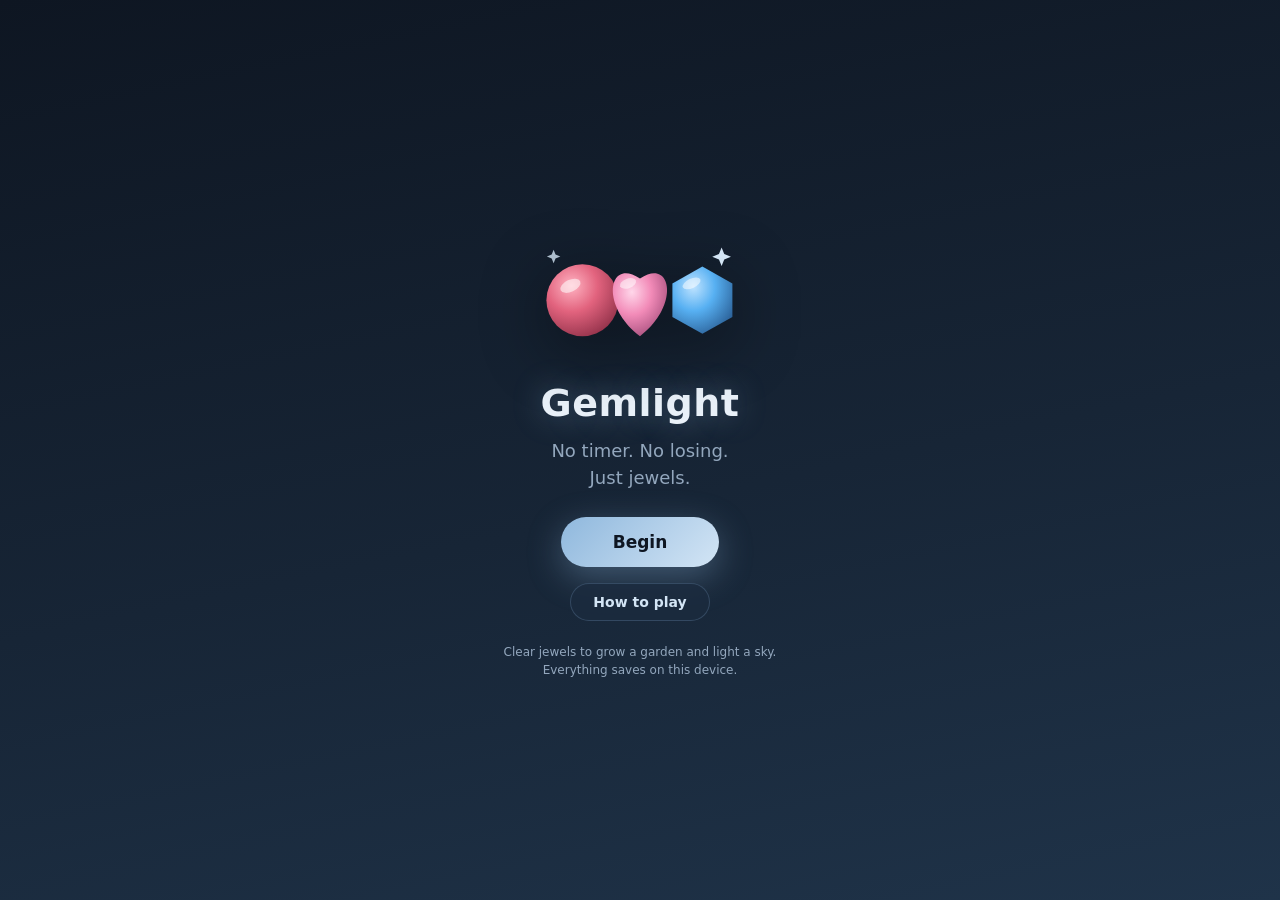
<file: index.html>
<!doctype html>
<html lang="en">
<head>
<meta charset="utf-8">
<meta name="viewport" content="width=device-width, initial-scale=1, viewport-fit=cover, user-scalable=no">
<title>Gemlight — a calm match-3</title>
<meta name="description" content="No timer. No losing. Just jewels. A calm match-3 with a garden that grows and a sky that fills.">
<meta name="theme-color" content="#0e1622">

<meta property="og:url" content="https://jordan-p-jones.github.io/Gemlight/">
<meta property="og:image" content="https://jordan-p-jones.github.io/Gemlight/og.png">
<meta name="twitter:image" content="https://jordan-p-jones.github.io/Gemlight/og.png">

<meta property="og:type" content="website">
<meta property="og:site_name" content="Gemlight">
<meta property="og:title" content="Gemlight — a calm match-3">
<meta property="og:description" content="No timer. No losing. Just jewels. Grow a garden, light a sky, play at your own pace.">
<meta property="og:image:type" content="image/png">
<meta property="og:image:width" content="1200">
<meta property="og:image:height" content="630">
<meta property="og:image:alt" content="Three glowing jewels above the word Gemlight, on a dusty blue background.">
<meta name="twitter:card" content="summary_large_image">
<meta name="twitter:title" content="Gemlight — a calm match-3">
<meta name="twitter:description" content="No timer. No losing. Just jewels. Grow a garden, light a sky, play at your own pace.">

<meta name="apple-mobile-web-app-capable" content="yes">
<meta name="mobile-web-app-capable" content="yes">
<meta name="apple-mobile-web-app-status-bar-style" content="black-translucent">
<meta name="apple-mobile-web-app-title" content="Gemlight">
<link rel="manifest" href="manifest.webmanifest">
<link rel="icon" href="icon.svg" type="image/svg+xml">
<link rel="apple-touch-icon" href="apple-touch-icon.png">
<link rel="stylesheet" href="styles.css">
</head>
<body data-palette="dusty" data-tray="glass" data-scene="aurora">

<div class="sky" aria-hidden="true">
  <div class="aurora a1"></div><div class="aurora a2"></div><div class="aurora a3"></div>
  <div class="sun"></div>
  <div id="sceneFx"></div>
  <div class="motes"><span></span><span></span><span></span><span></span><span></span><span></span><span></span><span></span></div>
  <div class="grain"></div>
</div>

<main id="app">
  <header id="top">
    <div id="brand"><span class="mark">✦</span> Gemlight</div>
    <div class="top-actions">
      <button id="soundBtn" class="icon-btn" aria-pressed="true" aria-label="Mute sound">
        <svg id="icoOn" viewBox="0 0 24 24" fill="none" stroke="currentColor" stroke-width="1.8" stroke-linecap="round" stroke-linejoin="round"><path d="M11 5 6.5 9H3v6h3.5L11 19V5z" fill="currentColor" stroke="none"/><path d="M15 9.5a4 4 0 0 1 0 5"/><path d="M17.5 7a8 8 0 0 1 0 10"/></svg>
        <svg id="icoOff" viewBox="0 0 24 24" fill="none" stroke="currentColor" stroke-width="1.8" stroke-linecap="round" stroke-linejoin="round" style="display:none"><path d="M11 5 6.5 9H3v6h3.5L11 19V5z" fill="currentColor" stroke="none"/><path d="m15 9 6 6M21 9l-6 6"/></svg>
      </button>
      <button id="settingsBtn" class="icon-btn" aria-label="Open settings">
        <svg viewBox="0 0 24 24" fill="none" stroke="currentColor" stroke-width="1.8" stroke-linecap="round" stroke-linejoin="round"><circle cx="12" cy="12" r="3.2"/><path d="M19.4 15a1.7 1.7 0 0 0 .34 1.87l.06.06a2 2 0 1 1-2.83 2.83l-.06-.06a1.7 1.7 0 0 0-1.87-.34 1.7 1.7 0 0 0-1 1.55V21a2 2 0 1 1-4 0v-.09a1.7 1.7 0 0 0-1-1.55 1.7 1.7 0 0 0-1.87.34l-.06.06a2 2 0 1 1-2.83-2.83l.06-.06a1.7 1.7 0 0 0 .34-1.87 1.7 1.7 0 0 0-1.55-1H3a2 2 0 1 1 0-4h.09a1.7 1.7 0 0 0 1.55-1 1.7 1.7 0 0 0-.34-1.87l-.06-.06a2 2 0 1 1 2.83-2.83l.06.06a1.7 1.7 0 0 0 1.87.34h.01a1.7 1.7 0 0 0 1-1.55V3a2 2 0 1 1 4 0v.09a1.7 1.7 0 0 0 1 1.55h.01a1.7 1.7 0 0 0 1.87-.34l.06-.06a2 2 0 1 1 2.83 2.83l-.06.06a1.7 1.7 0 0 0-.34 1.87v.01a1.7 1.7 0 0 0 1.55 1H21a2 2 0 1 1 0 4h-.09a1.7 1.7 0 0 0-1.55 1z"/></svg>
      </button>
    </div>
  </header>

  <div id="storeWarn" hidden>
    <span id="storeMsg"></span>
    <button id="storeOpen">Open in new tab ↗</button>
  </div>

  <nav id="tabs" aria-label="Screens">
    <button data-tab="play" class="on">✦ Play</button>
    <button data-tab="garden">❀ Garden<span class="badge" hidden></span></button>
    <button data-tab="sky">✧ Sky<span class="badge" hidden></span></button>
  </nav>

  <div id="screens">
    <section id="scr-play" class="screen on">
      <div id="boardWrap"><canvas id="board" aria-label="Jewel board"></canvas></div>
      <footer id="hud">
        <div id="scoreWrap"><span class="lbl">Score</span><span id="score">0</span><span id="cascade" hidden>×2</span></div>
        <div id="actions">
          <button id="hintBtn" class="pill hint">✦ <span>Hint</span></button>
          <button id="stirBtn" class="pill">↻ <span>Stir</span></button>
          <button id="newBtn" class="pill">✧ <span>New</span></button>
        </div>
      </footer>
    </section>

    <section id="scr-garden" class="screen">
      <div class="scr-head"><h2>The Windowsill</h2><p id="gardenSub">Every jewel you clear waters its plant.</p></div>
      <div id="gardenShelf"></div>
      <div id="gardenDetail" class="detail"></div>
    </section>

    <section id="scr-sky" class="screen">
      <div class="scr-head"><h2>The Journey</h2><p id="skySub"></p></div>
      <div id="skyMap"></div>
      <div id="skyDetail" class="detail"></div>
    </section>
  </div>
</main>

<div id="toasts" aria-live="polite"></div>
<div id="scrim"></div>

<aside id="sheet" role="dialog" aria-label="Settings">
  <div class="grab"></div>
  <div class="sheet-head"><h2>Settings</h2><button id="closeSheet" class="icon-btn" aria-label="Close settings">✕</button></div>

  <div class="row btns"><button id="howBtn" class="wide">✦ How to play</button></div>

  <h3>Sound</h3>
  <div class="row"><span>Sound effects</span><label class="switch"><input type="checkbox" id="setSound" checked><span></span></label></div>
  <div class="row"><span>Ambient music</span><label class="switch"><input type="checkbox" id="setMusic"><span></span></label></div>
  <div class="row"><span>Volume</span><input type="range" id="setVolume" min="0" max="1" step="0.05" value="0.8"></div>

  <h3>Comfort</h3>
  <div class="row"><span>Reduce motion</span><label class="switch"><input type="checkbox" id="setMotion"><span></span></label></div>
  <div class="row"><span>Pure Zen <small>hide the score</small></span><label class="switch"><input type="checkbox" id="setZen"><span></span></label></div>
  <div class="row"><span>Idle hints</span>
    <select id="setHint"><option value="0">Off</option><option value="5">After 5s</option><option value="8" selected>After 8s</option><option value="15">After 15s</option></select>
  </div>

  <h3>Board</h3>
  <div class="row"><span>Size</span><div class="seg" id="segSize"><button data-v="7">Cozy 7×7</button><button data-v="8" class="on">Classic 8×8</button></div></div>
  <div class="row"><span>Jewels</span><div class="seg" id="segColors"><button data-v="6" class="on">6 · gentle</button><button data-v="7">7 · classic</button></div></div>

  <h3>Palette</h3>
  <div id="palettes"></div>

  <h3>Atmosphere</h3>
  <div class="row"><span>Sky scene</span><select id="setScene"></select></div>
  <div class="row"><span>Board tray</span><select id="setTray"></select></div>
  <div class="row"><span>Clear sparkles</span><select id="setParticles"></select></div>
  <div class="row"><span>Chime voice</span><select id="setChimes"></select></div>

  <h3>Keepsakes</h3>
  <div id="stats"></div>
  <div id="unlockProg"></div>

  <h3>Your progress</h3>
  <div class="row"><span>Saving</span><span id="storeState" class="meta">—</span></div>
  <div class="row btns"><button id="exportBtn" class="wide">⤓ Export save file</button></div>
  <div class="row btns"><button id="importBtn" class="wide">⤒ Import save file</button></div>
  <input type="file" id="importFile" accept=".json,application/json" hidden>
  <p class="foot">Save files are integrity-checked, so hand-edited files won't load. Export before clearing your browser or changing phone.</p>

  <h3>&nbsp;</h3>
  <div class="row btns"><button id="freshBtn" class="wide">✧ Start a fresh board</button></div>
  <div class="row btns"><button id="resetBtn" class="wide danger">Erase everything</button></div>
  <p class="foot">No timer, no fail state, no account. Progress saves itself on this device.</p>
  <p class="ver" id="ver"></p>
</aside>

<div id="confirm"><div class="card"><p id="confirmText"></p><div class="btns"><button id="confirmNo" class="wide">Keep playing</button><button id="confirmYes" class="wide accent">Yes</button></div></div></div>

<div id="howto" role="dialog" aria-modal="true" aria-labelledby="howTitle">
  <div class="card">
    <h2 id="howTitle">How to play</h2>
    <p class="lead">Swap two neighbouring jewels to line up three or more of the same kind. Tap one then tap its neighbour, or just swipe a jewel toward one.</p>

    <h4>Special jewels</h4>
    <div class="ht">
      <svg viewBox="0 0 44 44" aria-hidden="true"><defs><radialGradient id="hb" cx="35%" cy="30%" r="80%"><stop offset="0" stop-color="#ffd7ea"/><stop offset=".45" stop-color="#f28bb8"/><stop offset="1" stop-color="#a04a78"/></radialGradient></defs>
        <g fill="rgba(255,255,255,.55)"><ellipse cx="22" cy="7" rx="3.4" ry="5.4"/><ellipse cx="36" cy="17" rx="3.4" ry="5.4" transform="rotate(72 36 17)"/><ellipse cx="31" cy="34" rx="3.4" ry="5.4" transform="rotate(144 31 34)"/><ellipse cx="13" cy="34" rx="3.4" ry="5.4" transform="rotate(216 13 34)"/><ellipse cx="8" cy="17" rx="3.4" ry="5.4" transform="rotate(288 8 17)"/></g>
        <circle cx="22" cy="22" r="11" fill="url(#hb)"/><ellipse cx="18" cy="17" rx="3.4" ry="1.9" fill="#fff" opacity=".6" transform="rotate(-25 18 17)"/></svg>
      <div><b>Bloom</b><span>Match 4 in a line. Clears the 3×3 block around it.</span></div>
    </div>
    <div class="ht">
      <svg viewBox="0 0 44 44" aria-hidden="true"><defs><radialGradient id="hc" cx="35%" cy="30%" r="80%"><stop offset="0" stop-color="#bfe3ff"/><stop offset=".45" stop-color="#57b0f2"/><stop offset="1" stop-color="#2a5f96"/></radialGradient></defs>
        <path d="M2 22h40M22 2v40" stroke="rgba(211,229,245,.45)" stroke-width="2"/>
        <circle cx="22" cy="22" r="11" fill="url(#hc)"/><circle cx="35" cy="12" r="2.6" fill="#fff"/><circle cx="9" cy="32" r="2.6" fill="#fff"/>
        <ellipse cx="18" cy="17" rx="3.4" ry="1.9" fill="#fff" opacity=".6" transform="rotate(-25 18 17)"/></svg>
      <div><b>Comet</b><span>Match an L or T shape. Clears its whole row and column.</span></div>
    </div>
    <div class="ht">
      <svg viewBox="0 0 44 44" aria-hidden="true"><defs><radialGradient id="hp" cx="35%" cy="30%" r="80%"><stop offset="0" stop-color="#ffffff"/><stop offset=".5" stop-color="#cfd8e6"/><stop offset="1" stop-color="#8fa0b8"/></radialGradient>
        <linearGradient id="hr" x1="0" y1="0" x2="1" y2="1"><stop offset="0" stop-color="#ff8fa8"/><stop offset=".35" stop-color="#ffd98f"/><stop offset=".65" stop-color="#8fd0a0"/><stop offset="1" stop-color="#8fb8ff"/></linearGradient></defs>
        <circle cx="22" cy="22" r="16" fill="none" stroke="url(#hr)" stroke-width="3"/>
        <circle cx="22" cy="22" r="10" fill="url(#hp)"/><ellipse cx="18" cy="17" rx="3.2" ry="1.8" fill="#fff" opacity=".7" transform="rotate(-25 18 17)"/></svg>
      <div><b>Prism</b><span>Match 5 in a line. Swap it with any jewel to clear every jewel of that colour.</span></div>
    </div>

    <h4>Good to know</h4>
    <ul>
      <li>Specials also fire when they're caught in a match, and swapping two specials sets off both.</li>
      <li>Every cascade step multiplies your score, meaning chains are where the big numbers live.</li>
      <li>There is no timer, no move limit and no way to lose. If the board runs out of moves it stirs itself.</li>
      <li>Hint and Stir are always free. Use them as much as you like.</li>
      <li>Clearing jewels waters your Garden. Milestones light stars in the Sky, and each star grants a keepsake.</li>
    </ul>
    <p class="keys">Keyboard: arrow keys move, Space selects, H hints, M mutes.</p>
    <button id="howClose" class="wide accent">Got it</button>
  </div>
</div>

<div id="intro" class="open">
  <svg class="intro-gems" viewBox="0 0 200 120" aria-hidden="true">
    <defs>
      <radialGradient id="g1" cx="35%" cy="30%" r="80%"><stop offset="0%" stop-color="#ffb3c2"/><stop offset="45%" stop-color="#e2637e"/><stop offset="100%" stop-color="#8e2f47"/></radialGradient>
      <radialGradient id="g2" cx="35%" cy="30%" r="80%"><stop offset="0%" stop-color="#ffd7ea"/><stop offset="45%" stop-color="#f28bb8"/><stop offset="100%" stop-color="#a04a78"/></radialGradient>
      <radialGradient id="g3" cx="35%" cy="30%" r="80%"><stop offset="0%" stop-color="#bfe3ff"/><stop offset="45%" stop-color="#57b0f2"/><stop offset="100%" stop-color="#2a5f96"/></radialGradient>
    </defs>
    <circle cx="52" cy="66" r="30" fill="url(#g1)"/>
    <path d="M100 96 C 66 70 74 30 100 48 C 126 30 134 70 100 96 Z" fill="url(#g2)"/>
    <path d="M152 38 L177 52 L177 80 L152 94 L127 80 L127 52 Z" fill="url(#g3)"/>
    <ellipse cx="42" cy="54" rx="9" ry="5" fill="#fff" opacity=".55" transform="rotate(-25 42 54)"/>
    <ellipse cx="90" cy="52" rx="7" ry="4" fill="#fff" opacity=".5" transform="rotate(-20 90 52)"/>
    <ellipse cx="143" cy="52" rx="8" ry="4" fill="#fff" opacity=".5" transform="rotate(-25 143 52)"/>
    <path d="M168 22 l2.2 5.6 5.6 2.2 -5.6 2.2 -2.2 5.6 -2.2 -5.6 -5.6 -2.2 5.6 -2.2 z" fill="#d3e5f5"/>
    <path d="M28 24 l1.6 4 4 1.6 -4 1.6 -1.6 4 -1.6 -4 -4 -1.6 4 -1.6 z" fill="#d3e5f5" opacity=".8"/>
  </svg>
  <h1>Gemlight</h1>
  <p>No timer. No losing.<br>Just jewels.</p>
  <button id="beginBtn">Begin</button>
  <button id="howBtn2" class="ghost">How to play</button>
  <small>Clear jewels to grow a garden and light a sky. Everything saves on this device.</small>
</div>

<script src="game.js" defer></script>
</body>
</html>
</file>
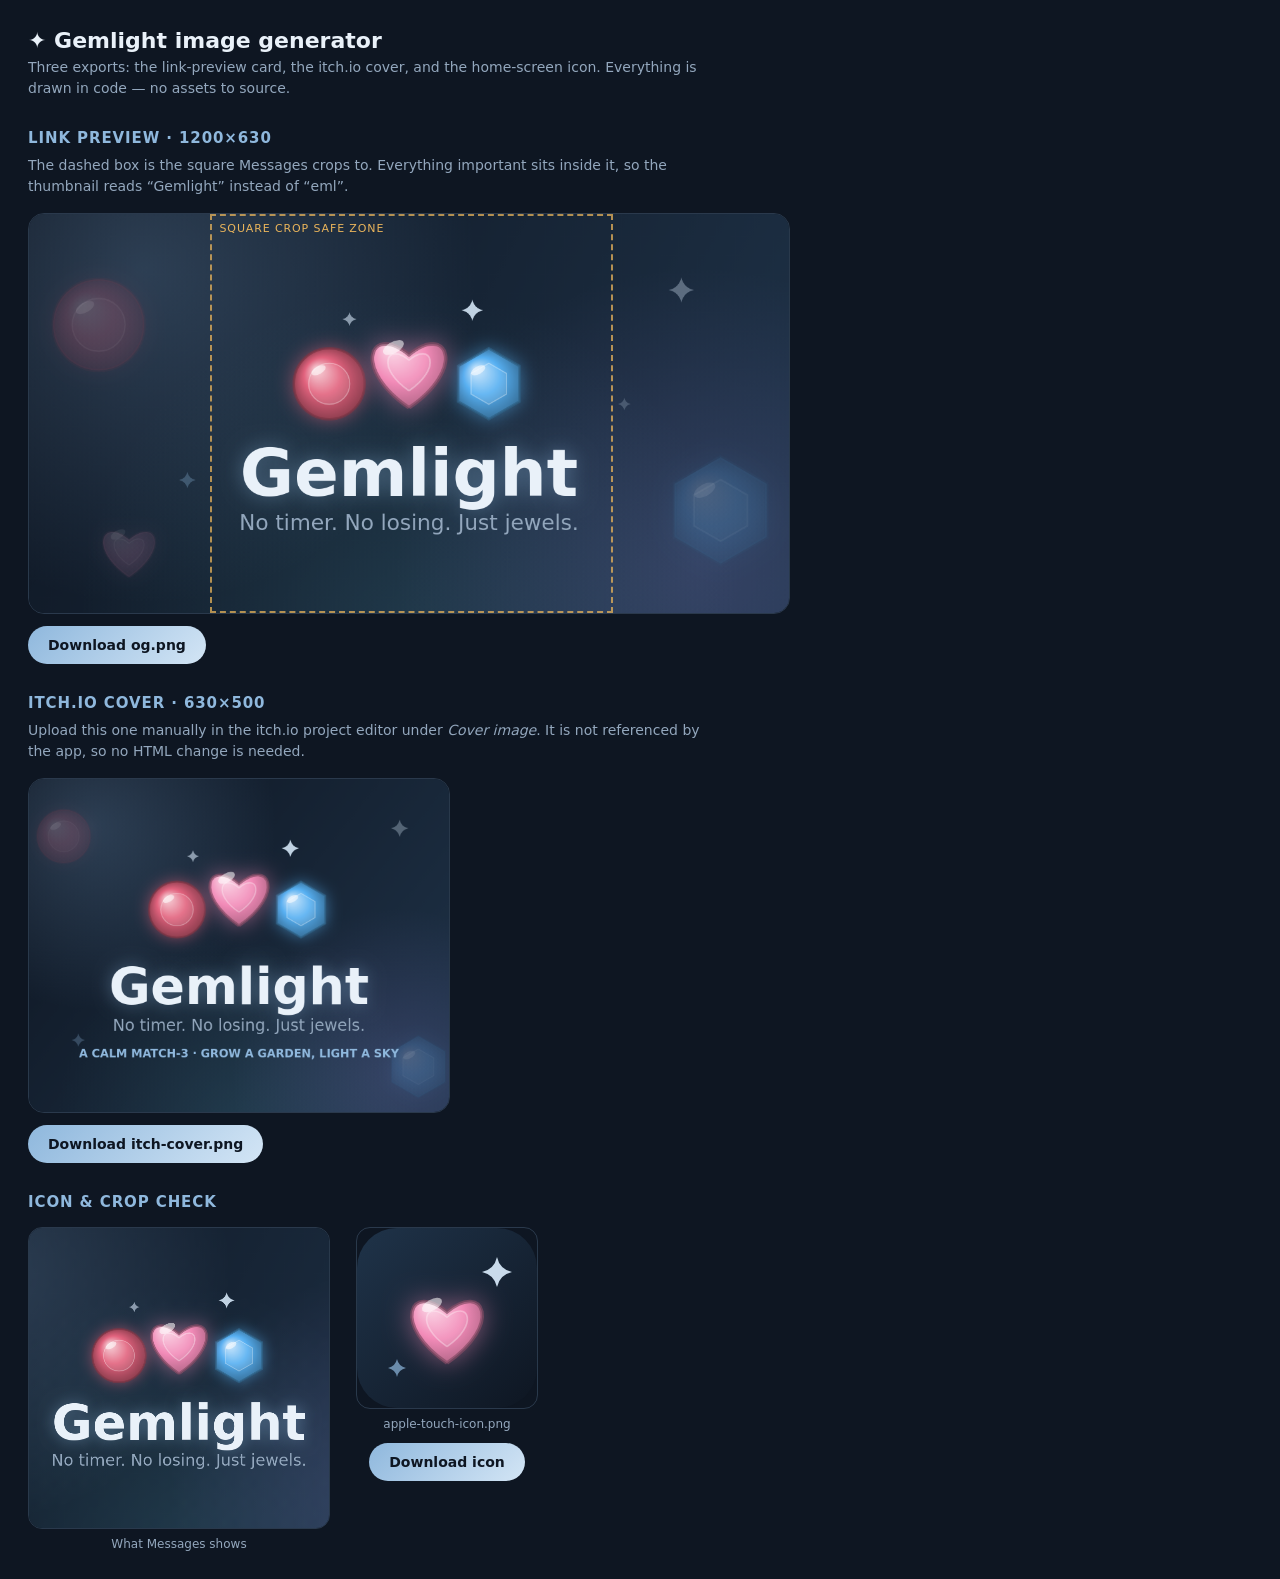
<file: tools/make-preview.html>
<!doctype html>
<html lang="en">
<head>
<meta charset="utf-8">
<title>Gemlight — preview image generator</title>
<style>
  body{margin:0;padding:28px;background:#0e1622;color:#e9f1f9;
    font-family:ui-rounded,"SF Pro Rounded",system-ui,-apple-system,"Segoe UI",sans-serif}
  h1{font-size:22px;margin:0 0 4px}
  h2{font-size:15px;margin:30px 0 8px;color:#8fb8dd;letter-spacing:.06em;text-transform:uppercase}
  p{color:#93a7bd;font-size:14px;margin:0 0 16px;max-width:680px;line-height:1.5}
  .wrap{position:relative;max-width:760px;border-radius:16px;overflow:hidden;border:1px solid rgba(143,184,221,.22)}
  .wrap canvas{display:block;width:100%;height:auto}
  .safe{position:absolute;top:0;bottom:0;left:23.75%;width:52.5%;border:2px dashed rgba(233,180,91,.75);pointer-events:none}
  .safe span{position:absolute;top:6px;left:8px;font-size:11px;color:#e9b45b;letter-spacing:.08em}
  .cover{max-width:420px}
  .row{display:flex;gap:26px;align-items:flex-start;flex-wrap:wrap;margin-top:16px}
  .box{text-align:center}
  .box canvas{display:block;border-radius:14px;border:1px solid rgba(143,184,221,.22)}
  .box small{display:block;color:#93a7bd;margin-top:8px;font-size:12px}
  button{margin-top:12px;padding:11px 20px;border-radius:999px;border:0;cursor:pointer;
    font:inherit;font-weight:700;font-size:14px;color:#0e1622;background:linear-gradient(135deg,#8fb8dd,#d3e5f5)}
  button:active{transform:scale(.96)}
</style>
</head>
<body>
<h1>✦ Gemlight image generator</h1>
<p>Three exports: the link-preview card, the itch.io cover, and the home-screen icon. Everything is drawn in code — no assets to source.</p>

<h2>Link preview · 1200×630</h2>
<p>The dashed box is the square Messages crops to. Everything important sits inside it, so the thumbnail reads “Gemlight” instead of “eml”.</p>
<div class="wrap"><canvas id="og"></canvas><div class="safe"><span>SQUARE CROP SAFE ZONE</span></div></div>
<button id="dlOg">Download og.png</button>

<h2>itch.io cover · 630×500</h2>
<p>Upload this one manually in the itch.io project editor under <em>Cover image</em>. It is not referenced by the app, so no HTML change is needed.</p>
<div class="wrap cover"><canvas id="cover"></canvas></div>
<button id="dlCover">Download itch-cover.png</button>

<h2>Icon &amp; crop check</h2>
<div class="row">
  <div class="box"><canvas id="sq" width="300" height="300"></canvas><small>What Messages shows</small></div>
  <div class="box"><canvas id="ic" width="180" height="180"></canvas><small>apple-touch-icon.png</small>
    <button id="dlIc">Download icon</button></div>
</div>

<script>
const FONT='ui-rounded,"SF Pro Rounded",system-ui,-apple-system,"Segoe UI",sans-serif';
const hx=h=>[parseInt(h.slice(1,3),16),parseInt(h.slice(3,5),16),parseInt(h.slice(5,7),16)];
const mix=(a,b,t)=>{const x=hx(a),y=hx(b);return `rgb(${x.map((v,i)=>Math.round(v+(y[i]-v)*t)).join(',')})`;};
const rgba=(h,a)=>{const k=hx(h);return `rgba(${k[0]},${k[1]},${k[2]},${a})`;};

function rr(g,x,y,w,h,r){r=Math.min(r,w/2,h/2);g.beginPath();g.moveTo(x+r,y);
  g.arcTo(x+w,y,x+w,y+h,r);g.arcTo(x+w,y+h,x,y+h,r);g.arcTo(x,y+h,x,y,r);g.arcTo(x,y,x+w,y,r);g.closePath();}
function shape(g,kind,cx,cy,R){
  g.beginPath();
  if(kind==='circle'){g.arc(cx,cy,R,0,7);}
  else if(kind==='heart'){
    g.moveTo(cx,cy+R*.78);
    g.bezierCurveTo(cx-R*1.12,cy+R*.02,cx-R*.74,cy-R*.86,cx,cy-R*.24);
    g.bezierCurveTo(cx+R*.74,cy-R*.86,cx+R*1.12,cy+R*.02,cx,cy+R*.78);
  } else {
    for(let i=0;i<6;i++){const a=-Math.PI/2+i*Math.PI/3;
      i?g.lineTo(cx+R*Math.cos(a),cy+R*Math.sin(a)):g.moveTo(cx+R*Math.cos(a),cy+R*Math.sin(a));}
    g.closePath();
  }
}
function jewel(g,kind,cx,cy,R,col,alpha){
  g.save(); g.globalAlpha=alpha;
  const gr=g.createRadialGradient(cx-R*.35,cy-R*.4,R*.08,cx,cy,R*1.05);
  gr.addColorStop(0,mix(col,'#ffffff',.6)); gr.addColorStop(.45,col); gr.addColorStop(1,mix(col,'#000000',.38));
  g.shadowColor=rgba(col,.6); g.shadowBlur=R*.55;
  shape(g,kind,cx,cy,R); g.fillStyle=gr; g.fill(); g.shadowBlur=0;
  shape(g,kind,cx,cy,R); g.strokeStyle=mix(col,'#000000',.45);
  g.globalAlpha=alpha*.7; g.lineWidth=Math.max(1,R*.07); g.stroke(); g.globalAlpha=alpha;
  g.save(); g.translate(cx,cy); g.scale(.58,.58); g.translate(-cx,-cy);
  shape(g,kind,cx,cy,R); g.fillStyle='rgba(255,255,255,.10)'; g.fill();
  g.strokeStyle='rgba(255,255,255,.32)'; g.lineWidth=Math.max(1,R*.055); g.stroke(); g.restore();
  g.save(); g.translate(cx-R*.3,cy-R*.38); g.rotate(-.5);
  g.beginPath(); g.ellipse(0,0,R*.22,R*.11,0,0,7); g.fillStyle='rgba(255,255,255,.55)'; g.fill(); g.restore();
  g.restore();
}
function sparkle(g,x,y,s,col,alpha){
  g.save(); g.globalAlpha=alpha; g.fillStyle=col; g.beginPath();
  g.moveTo(x,y-s); g.quadraticCurveTo(x+s*.18,y-s*.18,x+s,y);
  g.quadraticCurveTo(x+s*.18,y+s*.18,x,y+s);
  g.quadraticCurveTo(x-s*.18,y+s*.18,x-s,y);
  g.quadraticCurveTo(x-s*.18,y-s*.18,x,y-s);
  g.closePath(); g.fill(); g.restore();
}
function backdrop(g,W,H){
  const bg=g.createLinearGradient(0,0,W,H);
  bg.addColorStop(0,'#0e1622'); bg.addColorStop(.52,'#172536'); bg.addColorStop(1,'#1f3349');
  g.fillStyle=bg; g.fillRect(0,0,W,H);
  g.globalCompositeOperation='lighter';
  const glow=(cx,cy,r,col,a)=>{ const gr=g.createRadialGradient(cx,cy,0,cx,cy,r);
    gr.addColorStop(0,rgba(col,a)); gr.addColorStop(1,rgba(col,0)); g.fillStyle=gr; g.fillRect(0,0,W,H); };
  glow(W*.15,H*.14,W*.44,'#8fb8dd',.20);
  glow(W*.88,H*.89,W*.40,'#b58cf0',.13);
  glow(W*.5,H*1.02,W*.44,'#5fd2c8',.08);
  g.globalCompositeOperation='source-over';
}

/* ---- 1200×630 link preview ---- */
const W=1200,H=630;
const og=document.getElementById('og'); og.width=W; og.height=H;
(function(){
  const c=og.getContext('2d');
  backdrop(c,W,H);
  jewel(c,'circle',110,175,72,'#e2637e',.16);
  jewel(c,'hexagon',1092,468,84,'#57b0f2',.15);
  jewel(c,'heart',158,528,58,'#f28bb8',.12);
  sparkle(c,1030,120,20,'#d3e5f5',.35);
  sparkle(c,250,420,13,'#8fb8dd',.30);
  sparkle(c,940,300,10,'#d3e5f5',.22);
  jewel(c,'circle',474,268,56,'#e2637e',1);
  jewel(c,'hexagon',726,268,56,'#57b0f2',1);
  jewel(c,'heart',600,242,82,'#f28bb8',1);
  sparkle(c,700,152,17,'#d3e5f5',.9);
  sparkle(c,506,166,11,'#d3e5f5',.6);
  c.textAlign='center'; c.textBaseline='middle';
  c.fillStyle='#e9f1f9'; c.font='800 104px '+FONT;
  c.shadowColor='rgba(143,184,221,.45)'; c.shadowBlur=32;
  c.fillText('Gemlight',600,418); c.shadowBlur=0;
  c.font='500 34px '+FONT; c.fillStyle='#93a7bd';
  c.fillText('No timer. No losing. Just jewels.',600,490);
  document.getElementById('sq').getContext('2d').drawImage(og,(W-H)/2,0,H,H,0,0,300,300);
})();

/* ---- 630×500 itch.io cover ---- */
const cover=document.getElementById('cover'); cover.width=630; cover.height=500;
(function(){
  const c=cover.getContext('2d');
  backdrop(c,630,500);
  jewel(c,'circle',52,86,40,'#e2637e',.14);
  jewel(c,'hexagon',584,432,46,'#57b0f2',.14);
  sparkle(c,556,74,13,'#d3e5f5',.32);
  sparkle(c,74,392,10,'#8fb8dd',.28);
  jewel(c,'circle',222,196,42,'#e2637e',1);
  jewel(c,'hexagon',408,196,42,'#57b0f2',1);
  jewel(c,'heart',315,172,62,'#f28bb8',1);
  sparkle(c,392,104,13,'#d3e5f5',.9);
  sparkle(c,246,116,9,'#d3e5f5',.6);
  c.textAlign='center'; c.textBaseline='middle';
  c.fillStyle='#e9f1f9'; c.font='800 76px '+FONT;
  c.shadowColor='rgba(143,184,221,.45)'; c.shadowBlur=26;
  c.fillText('Gemlight',315,318); c.shadowBlur=0;
  c.font='500 24px '+FONT; c.fillStyle='#93a7bd';
  c.fillText('No timer. No losing. Just jewels.',315,372);
  c.font='600 17px '+FONT; c.fillStyle='#8fb8dd';
  c.fillText('A CALM MATCH-3 · GROW A GARDEN, LIGHT A SKY',315,414);
})();

/* ---- 180×180 touch icon ---- */
const ic=document.getElementById('ic');
(function(){
  const g=ic.getContext('2d');
  const bg=g.createLinearGradient(0,0,180,180);
  bg.addColorStop(0,'#1f3349'); bg.addColorStop(1,'#0e1622');
  rr(g,0,0,180,180,40); g.fillStyle=bg; g.fill();
  jewel(g,'heart',90,96,50,'#f28bb8',1);
  sparkle(g,140,44,15,'#d3e5f5',.95);
  sparkle(g,40,140,9,'#8fb8dd',.7);
})();

function dl(canvas,name){
  canvas.toBlob(b=>{
    const u=URL.createObjectURL(b), a=document.createElement('a');
    a.href=u; a.download=name; document.body.append(a); a.click(); a.remove();
    setTimeout(()=>URL.revokeObjectURL(u),3000);
  },'image/png');
}
document.getElementById('dlOg').onclick=()=>dl(og,'og.png');
document.getElementById('dlCover').onclick=()=>dl(cover,'itch-cover.png');
document.getElementById('dlIc').onclick=()=>dl(ic,'apple-touch-icon.png');
</script>
</body>
</html>
</file>
<file: styles.css>
/* Gemlight — dusty-blue comfort theme */
:root{
  --bg0:#0e1622; --bg1:#172536; --bg2:#1f3349;
  --panel:#1c2b3f; --panelA:rgba(28,43,63,.82); --cell:#152238; --cellA:rgba(21,34,56,.6);
  --accent:#8fb8dd; --accent2:#d3e5f5; --text:#e9f1f9; --muted:#93a7bd;
  --line:rgba(143,184,221,.22); --good:#8fd0a0; --warn:#e9b45b; --danger:#e2637e;
  --scrim:rgba(7,11,18,.55);
}
*{box-sizing:border-box;-webkit-tap-highlight-color:transparent}
html,body{height:100%}
body{
  margin:0; position:fixed; inset:0; overflow:hidden; overscroll-behavior:none;
  font-family:ui-rounded,"SF Pro Rounded",system-ui,-apple-system,"Segoe UI",sans-serif;
  color:var(--text); background:var(--bg0); user-select:none; -webkit-user-select:none; -webkit-touch-callout:none;
}
button{font:inherit;color:inherit;border:0;background:none;cursor:pointer;touch-action:manipulation}
button:focus-visible,input:focus-visible,select:focus-visible{outline:2px solid var(--accent);outline-offset:2px}

/* ---- ambient sky ---- */
.sky{position:fixed;inset:0;z-index:0;background:linear-gradient(168deg,var(--bg0) 0%,var(--bg1) 52%,var(--bg2) 100%);transition:background .6s}
.aurora{position:absolute;border-radius:50%;filter:blur(70px);opacity:.5;mix-blend-mode:screen}
.a1{width:70vmax;height:70vmax;left:-25vmax;top:-20vmax;background:radial-gradient(circle,var(--accent) 0%,transparent 62%);animation:drift1 30s ease-in-out infinite alternate}
.a2{width:55vmax;height:55vmax;right:-22vmax;top:22vh;background:radial-gradient(circle,#b58cf0 0%,transparent 60%);opacity:.28;animation:drift2 38s ease-in-out infinite alternate}
.a3{width:60vmax;height:60vmax;left:-15vmax;bottom:-28vmax;background:radial-gradient(circle,#5fd2c8 0%,transparent 62%);opacity:.22;animation:drift1 44s ease-in-out infinite alternate-reverse}
@keyframes drift1{to{transform:translate(9vmax,6vmax) scale(1.12)}}
@keyframes drift2{to{transform:translate(-8vmax,-7vmax) scale(1.08)}}
.sun{position:absolute;width:46vmax;height:46vmax;right:-14vmax;top:-16vmax;border-radius:50%;background:radial-gradient(circle,#ffd9a0 0%,rgba(255,170,110,.35) 40%,transparent 70%);opacity:0;transition:opacity 1.2s;filter:blur(10px)}
body[data-scene="dawn"] .sun{opacity:.8}
body[data-scene="dawn"] .sky{background:linear-gradient(168deg,#241a2e 0%,#3a2a44 45%,#6a4460 100%)}
#sceneFx{position:absolute;inset:0;overflow:hidden;pointer-events:none}
#sceneFx i{position:absolute;display:block}
#sceneFx .rain{width:1.5px;height:16vh;background:linear-gradient(transparent,rgba(180,210,240,.5));animation:fall linear infinite}
#sceneFx .snow{width:5px;height:5px;border-radius:50%;background:rgba(240,248,255,.75);filter:blur(.5px);animation:fall linear infinite}
#sceneFx .ember{width:4px;height:4px;border-radius:50%;background:#ffb066;box-shadow:0 0 8px #ff9a4d;animation:rise linear infinite}
#sceneFx .comet{width:2px;height:2px;border-radius:50%;background:#fff;box-shadow:0 0 10px #cfe4ff;animation:shoot linear infinite}
#sceneFx .comet::after{content:"";position:absolute;right:0;top:0;width:14vw;height:1.5px;background:linear-gradient(90deg,transparent,rgba(210,230,255,.7));transform:translateX(-100%)}
#sceneFx .fly{width:5px;height:5px;border-radius:50%;background:#ffe9a3;box-shadow:0 0 12px #ffd76e;animation:wander ease-in-out infinite alternate}
#sceneFx .petal{width:10px;height:7px;border-radius:60% 40% 55% 45%;background:rgba(255,168,198,.7);animation:petalfall linear infinite}
@keyframes fall{from{transform:translateY(-20vh)}to{transform:translateY(120vh)}}
@keyframes rise{from{transform:translateY(110vh)}to{transform:translateY(-15vh)}}
@keyframes shoot{0%{transform:translate(110vw,-10vh);opacity:0}8%{opacity:1}45%{transform:translate(-20vw,60vh);opacity:0}100%{transform:translate(-20vw,60vh);opacity:0}}
@keyframes wander{0%{transform:translate(0,0);opacity:.15}50%{opacity:.95}100%{transform:translate(34px,-46px);opacity:.2}}
@keyframes petalfall{from{transform:translate(0,-14vh) rotate(0)}to{transform:translate(7vw,116vh) rotate(440deg)}}
body.rm #sceneFx i{animation:none;opacity:0}
.grain{position:absolute;inset:0;opacity:.05;pointer-events:none;
  background-image:url("data:image/svg+xml,%3Csvg xmlns='http://www.w3.org/2000/svg' width='160' height='160'%3E%3Cfilter id='n'%3E%3CfeTurbulence type='fractalNoise' baseFrequency='0.9' numOctaves='2'/%3E%3C/filter%3E%3Crect width='160' height='160' filter='url(%23n)' opacity='0.55'/%3E%3C/svg%3E")}
.motes span{position:absolute;width:4px;height:4px;border-radius:50%;background:var(--accent);opacity:.3;filter:blur(1px);animation:mote 16s ease-in-out infinite alternate}
.motes span:nth-child(1){left:12%;top:22%}.motes span:nth-child(2){left:82%;top:16%;animation-duration:19s;animation-delay:-4s}
.motes span:nth-child(3){left:68%;top:58%;animation-duration:22s;animation-delay:-9s}.motes span:nth-child(4){left:24%;top:72%;animation-duration:17s;animation-delay:-2s}
.motes span:nth-child(5){left:90%;top:80%;animation-duration:21s;animation-delay:-12s}.motes span:nth-child(6){left:8%;top:52%;animation-duration:24s;animation-delay:-7s}
.motes span:nth-child(7){left:48%;top:10%;animation-duration:18s;animation-delay:-5s}.motes span:nth-child(8){left:58%;top:88%;animation-duration:20s;animation-delay:-11s}
@keyframes mote{to{transform:translate(14px,-42px);opacity:.12}}
body.rm .aurora,body.rm .motes span{animation:none}

/* ---- app frame ---- */
#app{position:relative;z-index:1;height:100dvh;max-width:480px;margin:0 auto;display:flex;flex-direction:column;
  padding-top:env(safe-area-inset-top);padding-left:env(safe-area-inset-left);padding-right:env(safe-area-inset-right)}
#top{display:flex;align-items:center;justify-content:space-between;padding:12px 18px 4px}
#brand{font-size:20px;font-weight:800;letter-spacing:.4px}
#brand .mark{color:var(--accent);text-shadow:0 0 14px var(--accent);margin-right:2px}
.top-actions{display:flex;gap:10px}
.icon-btn{width:42px;height:42px;border-radius:14px;display:grid;place-items:center;background:var(--panelA);border:1px solid var(--line);backdrop-filter:blur(8px);-webkit-backdrop-filter:blur(8px);color:var(--accent2);transition:transform .12s}
.icon-btn:active{transform:scale(.92)}
.icon-btn svg{width:21px;height:21px}

/* ---- tabs & screens ---- */
#tabs{display:flex;gap:4px;margin:6px 18px 2px;padding:4px;background:var(--panelA);border:1px solid var(--line);border-radius:999px;backdrop-filter:blur(8px);-webkit-backdrop-filter:blur(8px)}
#tabs button{position:relative;flex:1;padding:9px 6px;border-radius:999px;font-size:14px;font-weight:700;color:var(--muted);transition:color .2s,background .2s}
#tabs button.on{background:linear-gradient(135deg,var(--accent),var(--accent2));color:#0e1622}
#tabs .badge{position:absolute;top:5px;right:9px;width:7px;height:7px;border-radius:50%;background:var(--warn);box-shadow:0 0 8px var(--warn)}
#screens{flex:1;min-height:0;display:flex}
.screen{display:none;flex:1;min-height:0;flex-direction:column}
.screen.on{display:flex}
#scr-garden,#scr-sky{overflow-y:auto;overscroll-behavior:contain;padding:4px 18px calc(18px + env(safe-area-inset-bottom))}
#scr-garden::-webkit-scrollbar,#scr-sky::-webkit-scrollbar,#sheet::-webkit-scrollbar{width:8px}
#scr-garden::-webkit-scrollbar-track,#scr-sky::-webkit-scrollbar-track,#sheet::-webkit-scrollbar-track{background:transparent}
#scr-garden::-webkit-scrollbar-thumb,#scr-sky::-webkit-scrollbar-thumb,#sheet::-webkit-scrollbar-thumb{background:var(--line);border-radius:8px}
#scr-garden::-webkit-scrollbar-thumb:hover,#scr-sky::-webkit-scrollbar-thumb:hover,#sheet::-webkit-scrollbar-thumb:hover{background:var(--accent)}
.scr-head{padding:8px 2px 4px}
.scr-head h2{margin:0;font-size:24px;letter-spacing:.3px}
.scr-head p{margin:3px 0 0;color:var(--muted);font-size:13px}

/* ---- garden ---- */
#gardenShelf{position:relative;margin-top:10px;padding:26px 10px 12px;border-radius:22px;background:var(--panelA);border:1px solid var(--line);
  display:grid;grid-template-columns:repeat(4,1fr);gap:10px 6px;box-shadow:inset 0 1px 0 rgba(255,255,255,.05),0 14px 40px rgba(0,0,0,.3)}
#gardenShelf::after{content:"";position:absolute;left:8px;right:8px;bottom:8px;height:5px;border-radius:3px;background:linear-gradient(90deg,transparent,var(--line),transparent)}
.plant{position:relative;display:flex;flex-direction:column;align-items:center;gap:2px;padding:4px 2px;border-radius:14px;transition:transform .15s,background .2s}
.plant:active{transform:scale(.94)}
.plant.sel{background:var(--cellA)}
.plant svg{width:100%;max-width:78px;height:auto;overflow:visible}
.plant .pn{font-size:10.5px;color:var(--muted);font-weight:700}
.plant .ps{font-size:9.5px;color:var(--accent);letter-spacing:.06em;text-transform:uppercase}
.plant .sway{transform-origin:50% 92%;animation:sway 5s ease-in-out infinite alternate}
@keyframes sway{from{transform:rotate(-2.2deg)}to{transform:rotate(2.2deg)}}
body.rm .plant .sway{animation:none}
.plant.grew svg{animation:grew .8s ease}
@keyframes grew{0%{transform:scale(.7)}60%{transform:scale(1.12)}100%{transform:scale(1)}}
#gardenDecor{position:absolute;inset:0;pointer-events:none;overflow:visible}
#gardenDecor .flutter{animation:flutter 7s ease-in-out infinite alternate}
@keyframes flutter{0%{transform:translate(0,0)}50%{transform:translate(26px,-14px)}100%{transform:translate(52px,4px)}}
#gardenDecor .swing{transform-origin:14px 12px;animation:swing 4.5s ease-in-out infinite alternate}
@keyframes swing{from{transform:rotate(-4deg)}to{transform:rotate(4deg)}}
#gardenDecor .hop{animation:hop 6s ease-in-out infinite alternate}
@keyframes hop{0%,70%{transform:translate(0,0)}85%{transform:translate(-8px,-6px)}100%{transform:translate(-14px,0)}}
body.rm #gardenDecor .flutter,body.rm #gardenDecor .swing,body.rm #gardenDecor .hop{animation:none}
#gardenDecor .twinkle{animation:twk 2.6s ease-in-out infinite alternate}
@keyframes twk{from{opacity:.45}to{opacity:1}}
body.rm #gardenDecor .twinkle{animation:none}

/* ---- detail cards ---- */
.detail{margin-top:12px;background:var(--panelA);border:1px solid var(--line);border-radius:18px;padding:14px 16px;min-height:74px}
.detail h3{margin:0 0 4px;font-size:17px}
.detail p{margin:0;color:var(--muted);font-size:13.5px;line-height:1.5}
.detail .bar{height:7px;border-radius:4px;background:var(--cellA);border:1px solid var(--line);margin:9px 0 4px;overflow:hidden}
.detail .bar i{display:block;height:100%;background:linear-gradient(90deg,var(--accent),var(--accent2));border-radius:4px;transition:width .5s}
.detail .meta{font-size:11.5px;color:var(--muted);letter-spacing:.05em}
.detail .wide{margin-top:10px}
.detail .hintline{color:var(--accent2)}

/* ---- sky / constellation ---- */
#skyMap{position:relative;margin-top:10px;aspect-ratio:1/1.06;border-radius:22px;background:
  radial-gradient(120% 90% at 70% 10%,rgba(143,184,221,.12),transparent 60%),var(--panelA);
  border:1px solid var(--line);overflow:hidden;box-shadow:inset 0 1px 0 rgba(255,255,255,.05),0 14px 40px rgba(0,0,0,.3)}
#skyMap svg.lines{position:absolute;inset:0;width:100%;height:100%}
#skyMap .star{position:absolute;width:34px;height:34px;margin:-17px 0 0 -17px;border-radius:50%;display:grid;place-items:center}
#skyMap .star i{width:9px;height:9px;border-radius:50%;background:var(--muted);opacity:.4;transition:all .3s}
#skyMap .star.lit i{width:11px;height:11px;background:var(--accent2);opacity:1;box-shadow:0 0 12px var(--accent),0 0 26px rgba(143,184,221,.5)}
#skyMap .star.next i{opacity:.85;background:var(--warn);box-shadow:0 0 10px var(--warn);animation:pulse 1.8s ease-in-out infinite}
#skyMap .star.sel i{outline:2px solid var(--accent2);outline-offset:3px}
@keyframes pulse{0%,100%{transform:scale(1)}50%{transform:scale(1.45)}}
body.rm #skyMap .star.next i{animation:none}
#skyMap .dust{position:absolute;width:2px;height:2px;border-radius:50%;background:var(--accent2);opacity:.35}

/* ---- tray skins ---- */
body[data-tray="wood"] #boardWrap{background:linear-gradient(160deg,rgba(96,64,40,.9),rgba(64,42,28,.92));border-color:rgba(220,170,120,.3)}
body[data-tray="ceramic"] #boardWrap{background:linear-gradient(160deg,rgba(244,238,228,.92),rgba(224,214,200,.9));border-color:rgba(255,255,255,.5)}
body[data-tray="moss"] #boardWrap{background:linear-gradient(160deg,rgba(46,72,52,.9),rgba(30,50,38,.92));border-color:rgba(150,210,160,.3)}
body[data-tray="lacquer"] #boardWrap{background:linear-gradient(160deg,rgba(64,26,40,.92),rgba(38,16,28,.94));border-color:rgba(240,140,170,.32)}
body[data-tray="moonstone"] #boardWrap{background:linear-gradient(160deg,rgba(210,222,240,.9),rgba(170,186,214,.88));border-color:rgba(255,255,255,.6);box-shadow:0 0 60px rgba(200,220,255,.25)}
body[data-tray="slate"] #boardWrap{background:linear-gradient(160deg,rgba(58,66,78,.94),rgba(34,40,50,.96));border-color:rgba(190,205,225,.24);box-shadow:inset 0 1px 0 rgba(255,255,255,.07),0 18px 50px rgba(0,0,0,.45)}
body[data-tray="brass"] #boardWrap{background:linear-gradient(160deg,rgba(126,96,44,.92),rgba(74,54,26,.94));border-color:rgba(255,214,140,.42);box-shadow:inset 0 1px 0 rgba(255,235,190,.18),0 18px 50px rgba(0,0,0,.4)}

/* ---- board & hud ---- */
#boardWrap{flex:1;position:relative;margin:8px 14px;border-radius:24px;background:var(--panelA);border:1px solid var(--line);
  box-shadow:inset 0 1px 0 rgba(255,255,255,.05),0 18px 50px rgba(0,0,0,.35),0 0 60px rgba(143,184,221,.06);backdrop-filter:blur(10px);-webkit-backdrop-filter:blur(10px);transition:background .5s,border-color .5s}
#board{position:absolute;inset:0;width:100%;height:100%;touch-action:none;border-radius:24px}
#hud{display:flex;align-items:center;justify-content:space-between;gap:10px;padding:8px 18px calc(12px + env(safe-area-inset-bottom))}
#scoreWrap{display:flex;align-items:baseline;gap:9px;min-width:0}
#scoreWrap .lbl{font-size:11px;text-transform:uppercase;letter-spacing:.14em;color:var(--muted)}
#score{font-size:28px;font-weight:800;font-variant-numeric:tabular-nums;text-shadow:0 2px 18px rgba(143,184,221,.25)}
#cascade{font-size:13px;font-weight:800;color:#0e1622;background:linear-gradient(135deg,var(--accent),var(--accent2));padding:3px 9px;border-radius:999px;animation:pop .3s ease}
@keyframes pop{0%{transform:scale(.4)}70%{transform:scale(1.15)}100%{transform:scale(1)}}
body.zen #score,body.zen #scoreWrap .lbl,body.zen #cascade{display:none}
body.zen #scoreWrap::before{content:"✦ zen";color:var(--muted);font-size:15px;letter-spacing:.08em}
#actions{display:flex;gap:8px}
.pill{padding:11px 15px;border-radius:999px;background:var(--panelA);border:1px solid var(--line);font-size:15px;font-weight:700;color:var(--accent2);transition:transform .12s;white-space:nowrap}
.pill:active{transform:scale(.93)}
.pill.hint{border-color:var(--accent);box-shadow:0 0 16px rgba(143,184,221,.18)}

/* ---- toasts ---- */
#toasts{position:fixed;left:50%;transform:translateX(-50%);bottom:calc(96px + env(safe-area-inset-bottom));z-index:30;display:flex;flex-direction:column;align-items:center;gap:8px;pointer-events:none;width:max-content;max-width:92vw}
.toast{background:var(--panel);border:1px solid var(--line);color:var(--text);padding:10px 18px;border-radius:999px;font-size:14px;font-weight:600;box-shadow:0 10px 30px rgba(0,0,0,.4);animation:tin .3s ease;transition:opacity .45s,transform .45s;max-width:92vw;text-align:center}
.toast.out{opacity:0;transform:translateY(8px)}
@keyframes tin{from{opacity:0;transform:translateY(10px)}}

/* ---- sheet ---- */
#scrim{position:fixed;inset:0;z-index:40;background:var(--scrim);backdrop-filter:blur(3px);-webkit-backdrop-filter:blur(3px);opacity:0;visibility:hidden;transition:opacity .3s,visibility 0s .3s}
#scrim.open{opacity:1;visibility:visible;transition:opacity .3s}
#sheet{position:fixed;left:50%;bottom:0;z-index:50;width:min(480px,100%);max-height:84dvh;overflow-y:auto;overscroll-behavior:contain;
  background:var(--panel);border:1px solid var(--line);border-bottom:0;border-radius:26px 26px 0 0;padding:6px 0 calc(18px + env(safe-area-inset-bottom));
  transform:translate(-50%,105%);visibility:hidden;transition:transform .34s cubic-bezier(.32,.9,.35,1),visibility 0s .34s;box-shadow:0 -20px 60px rgba(0,0,0,.5)}
#sheet.open{transform:translate(-50%,0);visibility:visible;transition:transform .34s cubic-bezier(.32,.9,.35,1)}
.grab{width:42px;height:5px;border-radius:3px;background:var(--line);margin:8px auto 2px}
.sheet-head{display:flex;align-items:center;justify-content:space-between;padding:6px 18px 2px}
.sheet-head h2{margin:0;font-size:21px}
#sheet h3{margin:18px 18px 4px;font-size:11px;text-transform:uppercase;letter-spacing:.16em;color:var(--muted)}
.row{display:flex;align-items:center;justify-content:space-between;gap:14px;padding:11px 18px;font-size:16px}
.row small{display:block;color:var(--muted);font-size:12px}
.row.btns{padding:6px 18px}
.wide{width:100%;padding:13px;border-radius:14px;background:var(--cellA);border:1px solid var(--line);font-weight:700;font-size:15px;transition:transform .12s}
.wide:active{transform:scale(.97)}
.wide.accent{background:linear-gradient(135deg,var(--accent),var(--accent2));color:#0e1622;border:0}
.wide.danger{color:var(--danger);border-color:rgba(226,99,126,.35)}
.foot{color:var(--muted);font-size:12px;text-align:center;padding:10px 18px 0;line-height:1.5}
.switch{position:relative;width:48px;height:29px;flex:none}
.switch input{position:absolute;opacity:0;inset:0;margin:0}
.switch span{position:absolute;inset:0;border-radius:999px;background:var(--cellA);border:1px solid var(--line);transition:background .2s}
.switch span::after{content:"";position:absolute;top:2px;left:2px;width:23px;height:23px;border-radius:50%;background:#fff;box-shadow:0 2px 6px rgba(0,0,0,.35);transition:transform .2s}
.switch input:checked+span{background:var(--accent)}
.switch input:checked+span::after{transform:translateX(19px)}
input[type=range]{-webkit-appearance:none;appearance:none;width:150px;height:5px;border-radius:3px;background:var(--cellA);border:1px solid var(--line)}
input[type=range]::-webkit-slider-thumb{-webkit-appearance:none;width:24px;height:24px;border-radius:50%;background:var(--accent2);box-shadow:0 2px 8px rgba(0,0,0,.4);cursor:pointer}
select{font:inherit;color:var(--text);background:var(--cellA);border:1px solid var(--line);border-radius:11px;padding:8px 12px;max-width:170px}
select option:disabled{color:var(--muted)}
.seg{display:flex;background:var(--cellA);border:1px solid var(--line);border-radius:13px;padding:3px;gap:3px}
.seg button{padding:8px 13px;border-radius:10px;font-size:13px;font-weight:700;color:var(--muted)}
.seg button.on{background:var(--accent);color:#0e1622}
#palettes{display:grid;grid-template-columns:repeat(4,1fr);gap:10px;padding:8px 18px}
.pal{position:relative;text-align:center}
.pal .sw{width:100%;aspect-ratio:1;border-radius:16px;border:2px solid transparent;display:block;transition:transform .15s}
.pal.on .sw{border-color:var(--accent2);box-shadow:0 0 16px rgba(143,184,221,.3)}
.pal:active .sw{transform:scale(.93)}
.pal .nm{display:block;font-size:11px;color:var(--muted);margin-top:5px}
.pal.locked .sw{filter:grayscale(.65) brightness(.65)}
.pal .lock{position:absolute;top:6px;right:6px;font-size:12px;background:rgba(0,0,0,.45);border-radius:8px;padding:2px 6px}
#stats{display:grid;grid-template-columns:1fr 1fr;gap:10px;padding:8px 18px}
.stat{background:var(--cellA);border:1px solid var(--line);border-radius:15px;padding:12px 14px}
.stat b{display:block;font-size:19px;font-variant-numeric:tabular-nums}
.stat span{font-size:11px;color:var(--muted);text-transform:uppercase;letter-spacing:.1em}
#unlockProg{padding:4px 18px 0;font-size:12px;color:var(--muted)}
#unlockProg .bar{height:7px;border-radius:4px;background:var(--cellA);border:1px solid var(--line);margin-top:6px;overflow:hidden}
#unlockProg .bar i{display:block;height:100%;background:linear-gradient(90deg,var(--accent),var(--accent2));border-radius:4px;transition:width .5s}

/* ---- confirm & intro ---- */
#confirm{position:fixed;inset:0;z-index:60;display:grid;place-items:center;background:var(--scrim);backdrop-filter:blur(4px);-webkit-backdrop-filter:blur(4px);opacity:0;visibility:hidden;transition:opacity .25s,visibility 0s .25s}
#confirm.open{opacity:1;visibility:visible;transition:opacity .25s}
#confirm .card{width:min(340px,86vw);background:var(--panel);border:1px solid var(--line);border-radius:22px;padding:22px;box-shadow:0 24px 70px rgba(0,0,0,.55)}
#confirm p{margin:0 0 16px;font-size:16px;line-height:1.45;text-align:center}
#confirm .btns{display:flex;gap:10px}
#intro{position:fixed;inset:0;z-index:70;display:flex;flex-direction:column;align-items:center;justify-content:center;text-align:center;gap:6px;
  background:linear-gradient(168deg,var(--bg0),var(--bg1) 55%,var(--bg2));opacity:0;visibility:hidden;transition:opacity .5s,visibility 0s .5s;padding:24px}
#intro.open{opacity:1;visibility:visible;transition:opacity .5s}
.intro-gems{width:min(240px,64vw);filter:drop-shadow(0 14px 34px rgba(0,0,0,.45));animation:bob 4s ease-in-out infinite alternate}
@keyframes bob{to{transform:translateY(-10px)}}
#intro h1{font-size:38px;margin:10px 0 0;letter-spacing:.5px;text-shadow:0 0 30px rgba(143,184,221,.4)}
#intro p{color:var(--muted);font-size:18px;line-height:1.5;margin:6px 0 20px}
#beginBtn{padding:15px 52px;border-radius:999px;font-size:17px;font-weight:800;color:#0e1622;background:linear-gradient(135deg,var(--accent),var(--accent2));box-shadow:0 10px 34px rgba(143,184,221,.35);transition:transform .15s}
#beginBtn:active{transform:scale(.95)}
#intro small{color:var(--muted);margin-top:16px;font-size:12px;max-width:300px;line-height:1.5}
body.rm .intro-gems{animation:none}

@media (max-height:520px){
  #top{padding:6px 16px 2px}#brand{font-size:16px}.icon-btn{width:36px;height:36px}
  #tabs{margin:2px 16px}#tabs button{padding:6px 4px;font-size:12.5px}
  #hud{padding:4px 16px calc(6px + env(safe-area-inset-bottom))}#score{font-size:20px}
  .pill{padding:8px 12px;font-size:13px}#boardWrap{margin:4px 12px}
}
.ver{margin:2px 0 0;text-align:center;font-size:11px;letter-spacing:.08em;color:var(--muted);opacity:.55;font-variant-numeric:tabular-nums}
[hidden]{display:none!important}

/* ---- v1.4 ---- */
#actions{flex:none}
#scoreWrap{flex:1;min-width:0}
#cascade[hidden]{display:inline-block!important;visibility:hidden}
body.zen #cascade[hidden]{display:none!important}

#storeWarn{display:flex;align-items:center;gap:10px;margin:6px 18px 0;padding:10px 14px;border-radius:14px;
  background:rgba(233,180,91,.12);border:1px solid rgba(233,180,91,.4);font-size:12.5px;line-height:1.4}
#storeWarn[hidden]{display:none!important}
#storeWarn span{flex:1}
#storeOpen{flex:none;padding:8px 12px;border-radius:999px;background:var(--warn);color:#231a08;font-weight:700;font-size:12px;white-space:nowrap}
#storeOpen:active{transform:scale(.95)}

.ghost{margin-top:10px;padding:10px 22px;border-radius:999px;border:1px solid var(--line);color:var(--accent2);font-size:14px;font-weight:700;background:var(--panelA)}
.ghost:active{transform:scale(.95)}

#howto{position:fixed;inset:0;z-index:80;display:grid;place-items:center;padding:18px;background:var(--scrim);
  backdrop-filter:blur(5px);-webkit-backdrop-filter:blur(5px);opacity:0;visibility:hidden;transition:opacity .25s,visibility 0s .25s}
#howto.open{opacity:1;visibility:visible;transition:opacity .25s}
#howto .card{width:min(420px,100%);max-height:86dvh;overflow-y:auto;overscroll-behavior:contain;background:var(--panel);
  border:1px solid var(--line);border-radius:22px;padding:20px;box-shadow:0 24px 70px rgba(0,0,0,.55)}
#howto .card::-webkit-scrollbar{width:8px}
#howto .card::-webkit-scrollbar-track{background:transparent}
#howto .card::-webkit-scrollbar-thumb{background:var(--line);border-radius:8px}
#howto h2{margin:0 0 6px;font-size:21px}
#howto .lead{margin:0;color:var(--muted);font-size:13.5px;line-height:1.55}
#howto h4{margin:18px 0 6px;font-size:11px;text-transform:uppercase;letter-spacing:.16em;color:var(--muted)}
.ht{display:flex;gap:12px;align-items:flex-start;padding:7px 0}
.ht svg{flex:none;width:42px;height:42px}
.ht b{display:block;font-size:15px}
.ht span{display:block;color:var(--muted);font-size:12.5px;line-height:1.45}
#howto ul{margin:0;padding-left:18px;color:var(--muted);font-size:13px;line-height:1.6}
#howto .keys{margin:12px 0 0;font-size:11.5px;color:var(--muted);opacity:.8}
#howto .wide{margin-top:16px}
.row .meta{font-size:12.5px;color:var(--muted)}

/* ---- v1.4.1 ---- */
#screens,.screen{min-width:0}
#app{width:100%}
</file>
